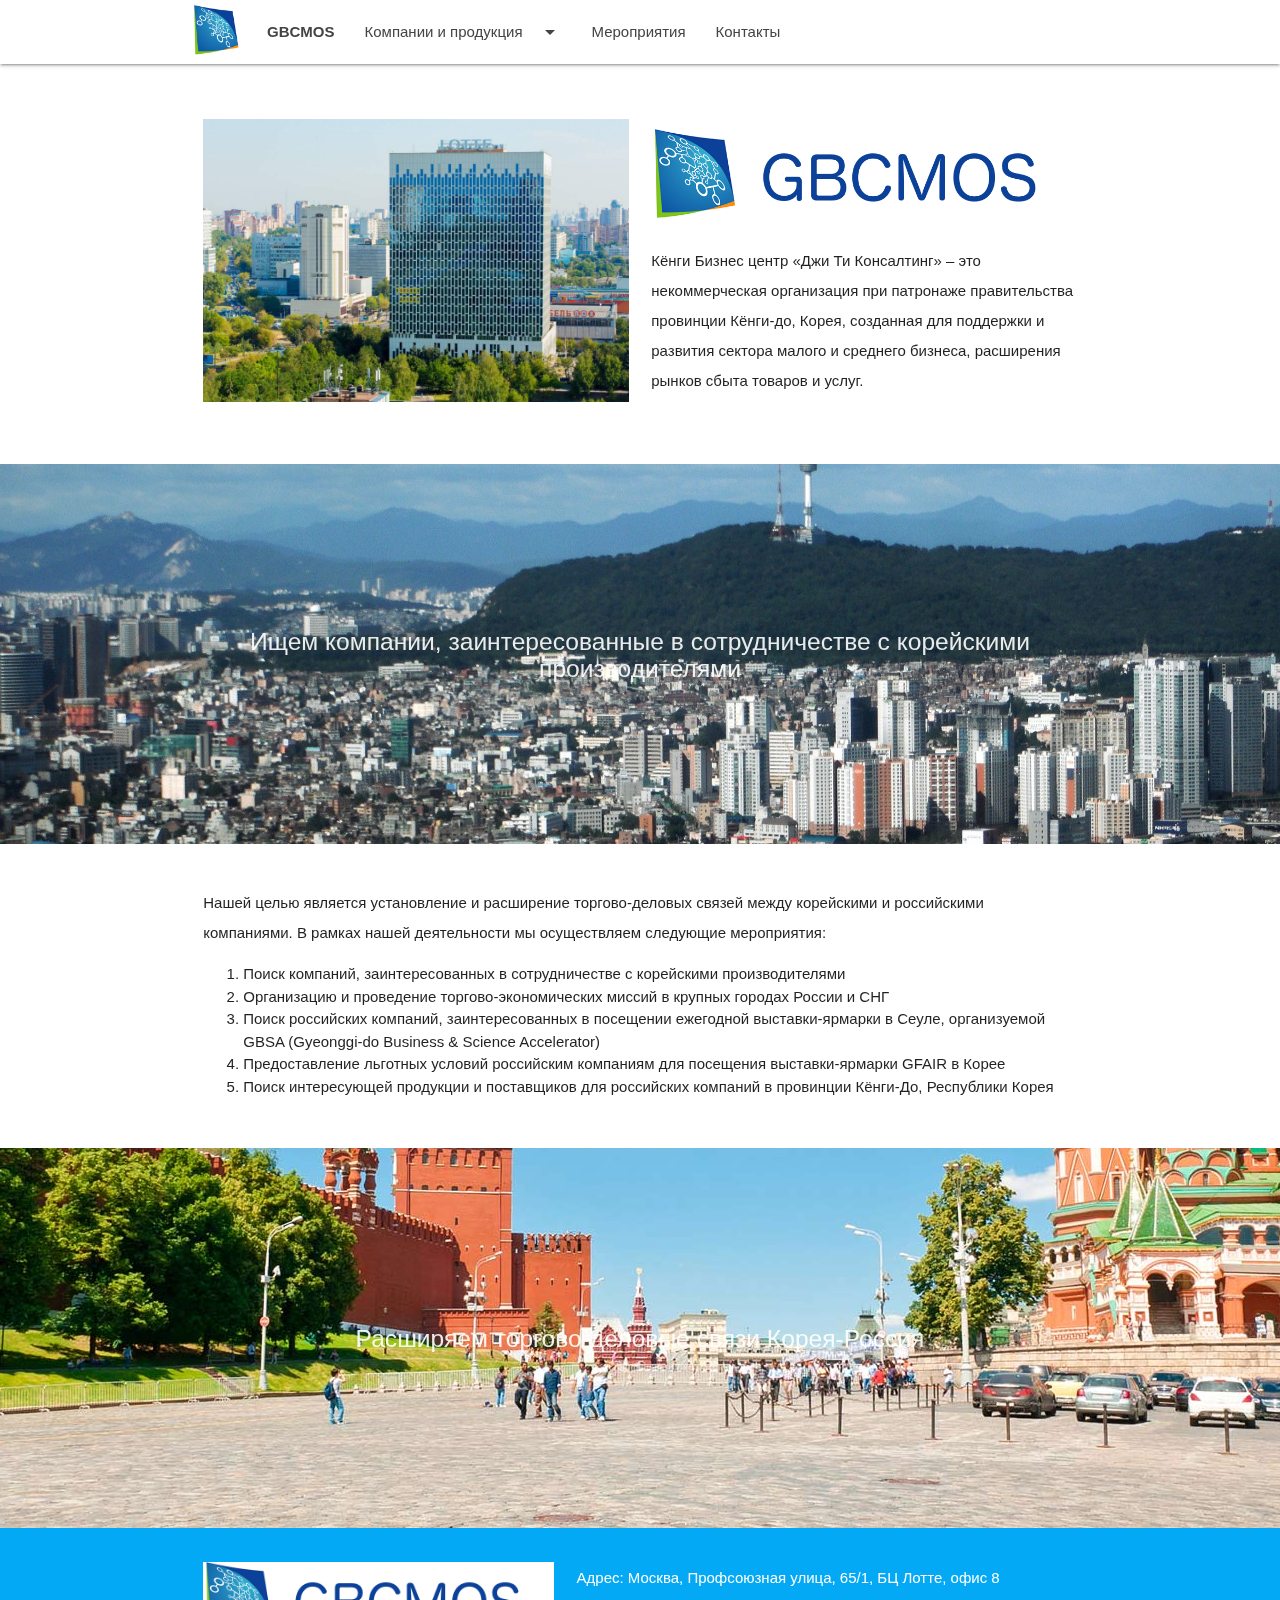
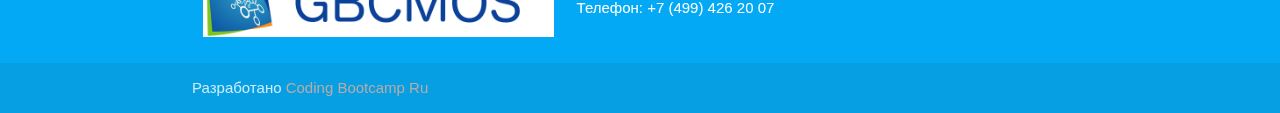
<file: index.html>
<!DOCTYPE html>
<html lang="en">
<head>
  <meta http-equiv="Content-Type" content="text/html; charset=UTF-8"/>
  <meta name="viewport" content="width=device-width, initial-scale=1"/>
  <title>GBCMOS - GyeongGi-Do (Москва)</title>
  <link href="https://fonts.googleapis.com/icon?family=Material+Icons" rel="stylesheet">
  <link href="css/materialize.css" type="text/css" rel="stylesheet" media="screen,projection"/>
  <link href="css/style.css?v=1.1" type="text/css" rel="stylesheet" media="screen,projection"/>
</head>
<body>

  <!-- NAVIGATION -->
  <ul id='dropdown1' class='dropdown-content'>
    <li><a class="my-submenu-item" href="/beauty.html">Красота и здоровье</a></li>
    <li><a class="my-submenu-item" href="/equipment.html">Оборудование</a></li>
  </ul>
  <nav class="white" role="navigation" >
    <div class="nav-wrapper container">
      <a href="/" class="brand-logo"><img src="img/logo_3.png" class="responsive-img my-logo" /></a>
      <ul class="left hide-on-med-and-down my-menu" >
          <li><a href="/"><b>GBCMOS</b></a></li>
          <li><a class="dropdown-trigger" href="#" data-target="dropdown1">Компании и продукция<i class="material-icons right">arrow_drop_down</i></a></li>
          <li><a href="/events.html">Мероприятия</a></li>
          <li><a href="/contacts.html">Контакты</a></li>
      </ul>
      <ul id="nav-mobile" class="sidenav">
        <li><a href="/">GBCMOS</a></li>
        <hr/>
        <li><a href="#">Компании и продукция</a></li>
        <li><a href="/beauty.html">&nbsp;&nbsp;&nbsp;&nbsp;Красота и здоровье</a></li>
        <li><a href="/equipment.html">&nbsp;&nbsp;&nbsp;&nbsp;Оборудование</a></li>
        <li><a href="/events.html">Мероприятия</a></li>
        <li><a href="/contacts.html">Контакты</a></li>
      </ul>
      <a href="#" data-target="nav-mobile" class="sidenav-trigger"><i class="material-icons">menu</i></a>
    </div>
  </nav>

  <div class="container">
    <div class="section">
      <div class="row my-lotte">
        <div class="col l6 center my-lotte-1">
          <img src="img/lotte.jpg" class="responsive-img" />
        </div>
        <div class="col l6 center my-lotte-2">
          <img src="img/logo_2.png" class="responsive-img" />
          <!-- <h3><i class="mdi-content-send brown-text"></i></h3> -->
          <p class="left-align light my-lotte-text">Кёнги Бизнес центр «Джи Ти Консалтинг»  – это некоммерческая организация при патронаже правительства провинции Кёнги-до, Корея, созданная для поддержки и развития сектора малого и среднего бизнеса, расширения рынков сбыта товаров и услуг.</p>
        </div>
      </div>
    </div>
  </div>


  <div class="parallax-container valign-wrapper">
    <div class="section no-pad-bot">
      <div class="container">
        <div class="row center">
          <h5 class="header col s12 light">Ищем компании, заинтересованные в сотрудничестве с корейскими производителями</h5>
        </div>
      </div>
    </div>
    <div class="parallax"><img src="img/bg1.jpg" alt="Unsplashed background img 2"></div>
  </div>

  <div class="container">
    <div class="section">
      <div class="row">
        <div class="col s12 center">
          <h3><i class="mdi-content-send brown-text"></i></h3>
          <p class="left-align light">Нашей целью является установление и расширение торгово-деловых связей между корейскими и российскими компаниями. В рамках нашей деятельности мы осуществляем следующие мероприятия:</p>
          <ol class="light my-list">
            <li>Поиск компаний, заинтересованных в сотрудничестве с корейскими производителями</li>
            <li>Организацию и проведение торгово-экономических миссий в крупных городах России и СНГ</li>
            <li>Поиск российских компаний, заинтересованных в посещении ежегодной выставки-ярмарки в Сеуле, организуемой GBSA (Gyeonggi-do Business & Science Accelerator)</li>
            <li>Предоставление льготных условий российским компаниям для посещения выставки-ярмарки GFAIR в Корее</li>
            <li>Поиск интересующей продукции и поставщиков для российских компаний в провинции Кёнги-До, Республики Корея</li>
          </ol>
        </div>
      </div>
    </div>
  </div>


  <div class="parallax-container valign-wrapper">
    <div class="section no-pad-bot">
      <div class="container">
        <div class="row center">
          <h5 class="header col s12 light">Расширяем торгово-деловые связи Корея-Россия</h5>
        </div>
      </div>
    </div>
    <div class="parallax"><img src="img/bg2.jpg" alt="Unsplashed background img 3"></div>
  </div>

  <!-- FOOTER -->
  <footer class="page-footer light-blue">
    <div class="container">
      <div class="row">
        <div class="col l5 s12">
          <img src="img/logo_2.png" class="responsive-img my-logo-footer" />
        </div>
        <div class="col l7 s12">
          <p>
            Адрес: Москва, Профсоюзная улица, 65/1, БЦ Лотте, офис 8<br/>
            Телефон: +7 (499) 426 20 07
          </p>
        </div>
      </div>
    </div>
    <div class="footer-copyright">
      <div class="container">
      Разработано <a class="brown-text text-lighten-3" href="https://www.codingbootcamp.ru/">Coding Bootcamp Ru</a>
      </div>
    </div>
  </footer>


  <!--  Scripts-->
  <script src="https://code.jquery.com/jquery-2.1.1.min.js"></script>
  <script src="js/materialize.js"></script>
  <script src="js/init.js"></script>

  </body>
</html>
</file>
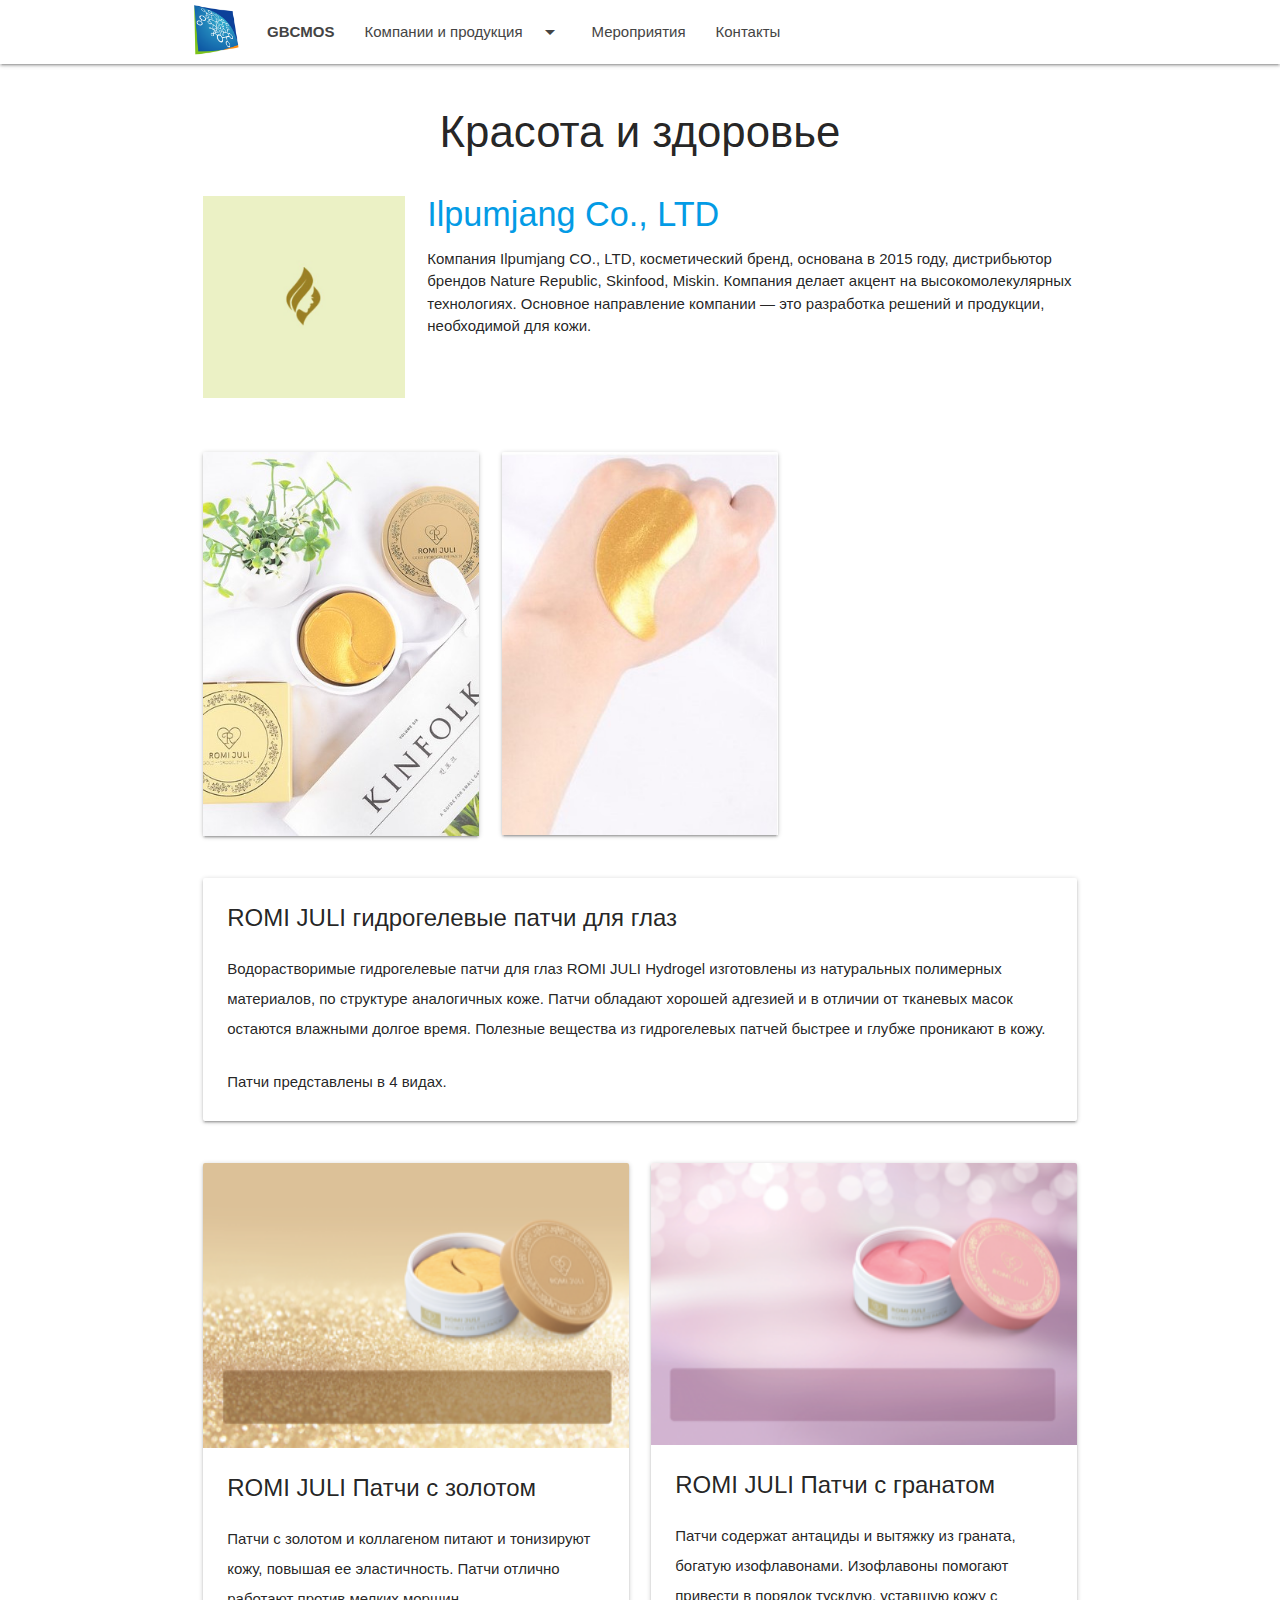
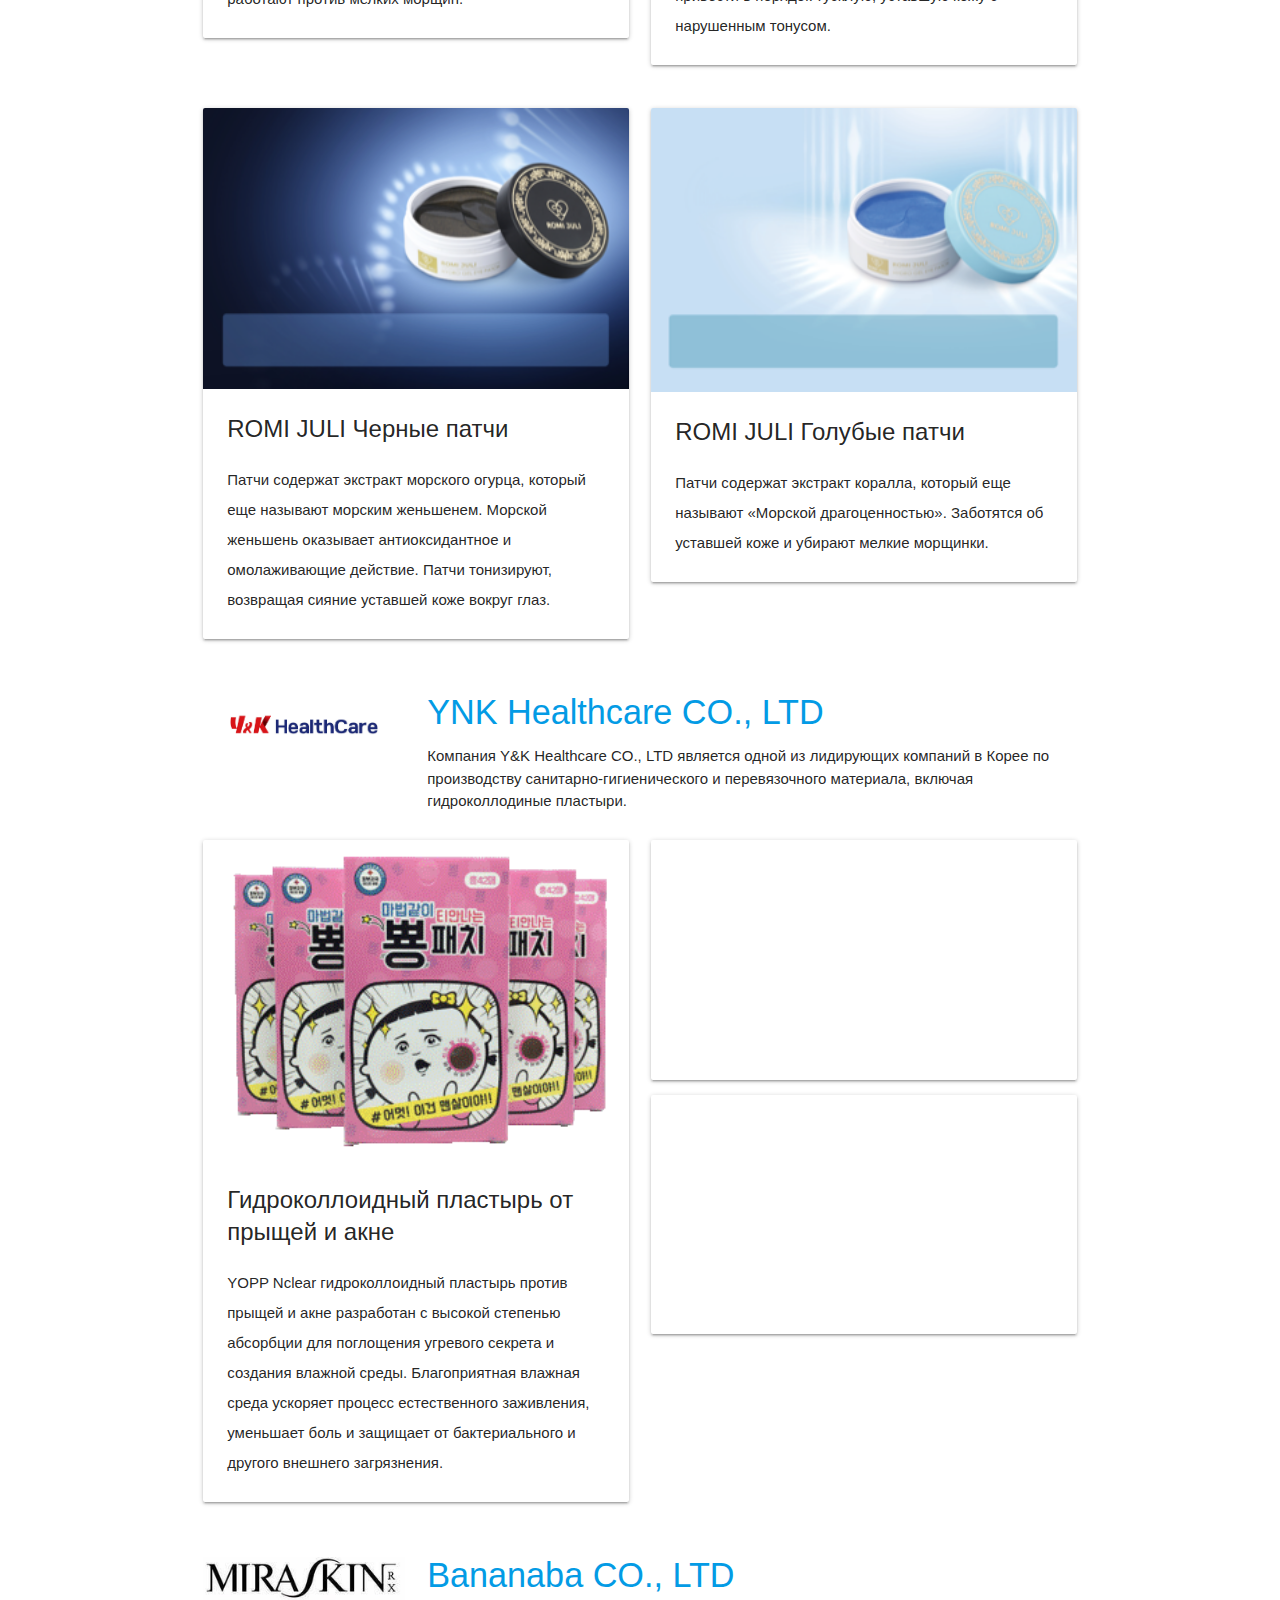
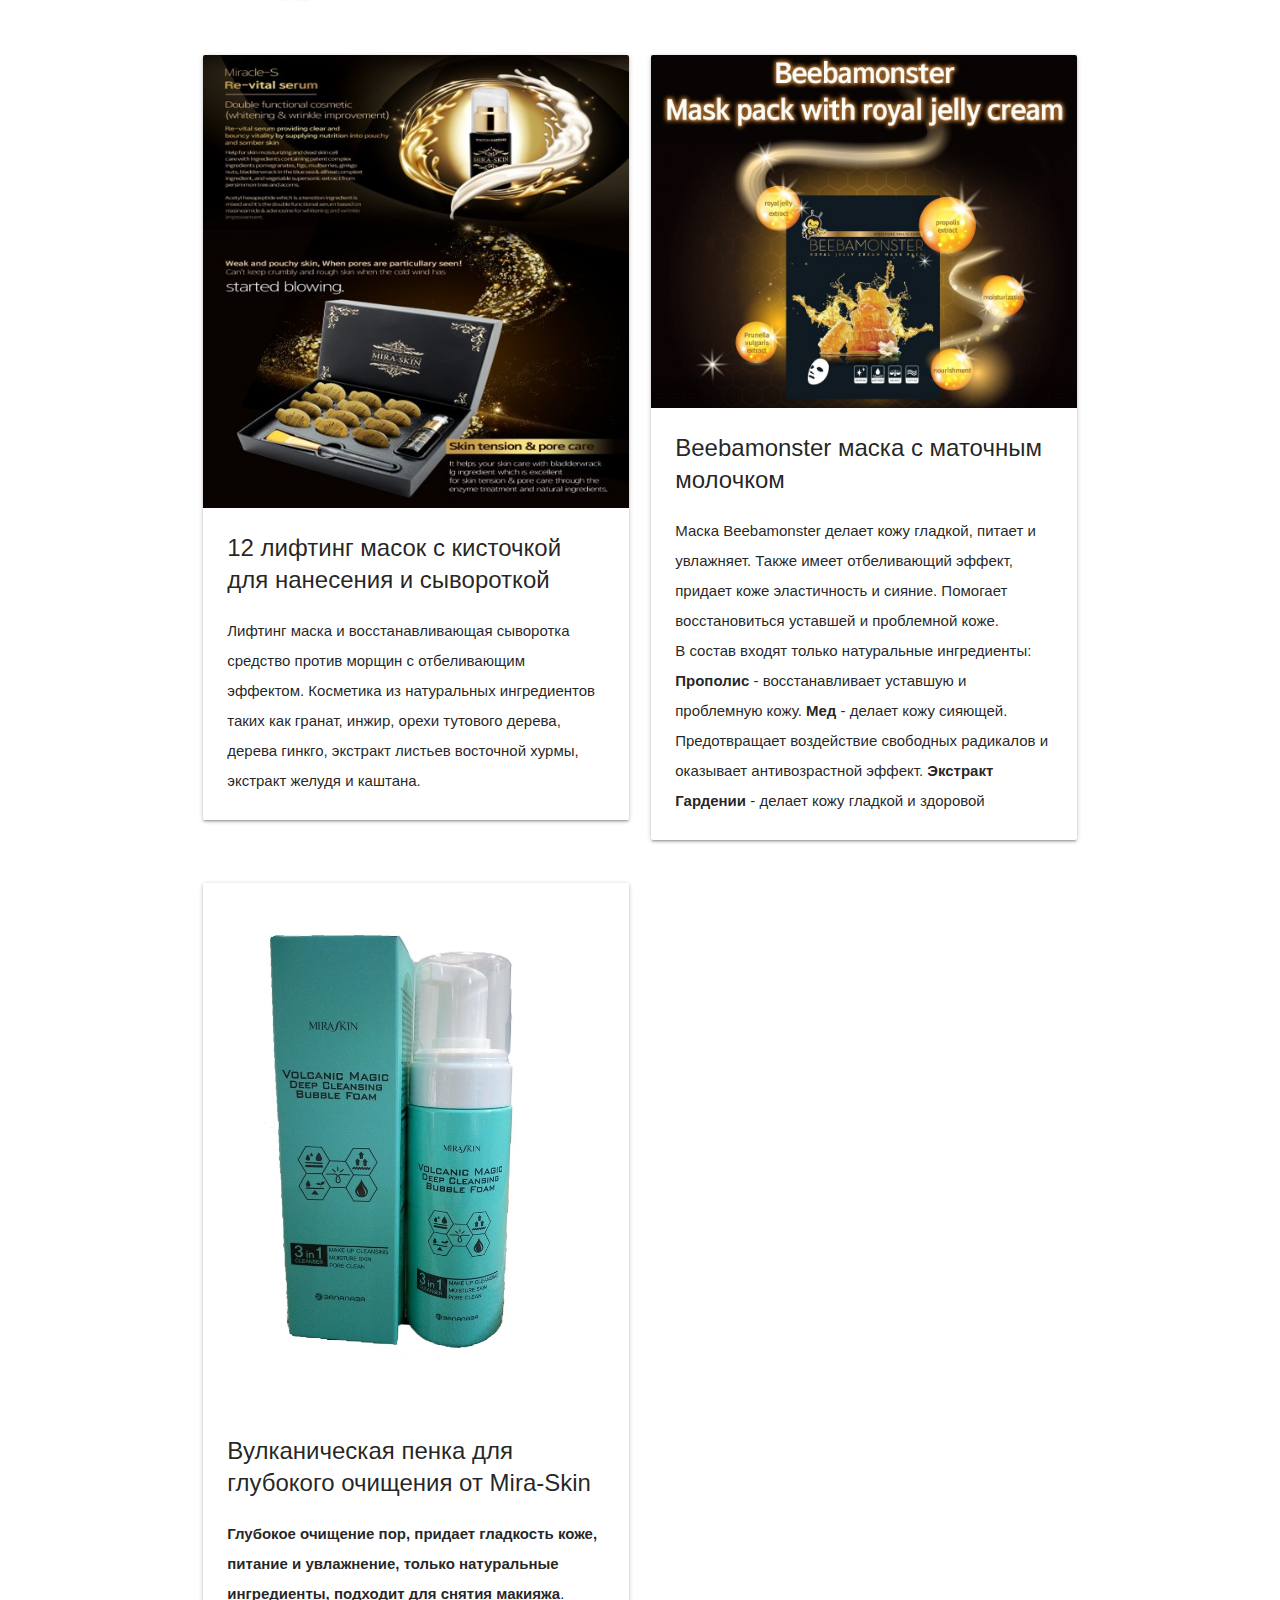
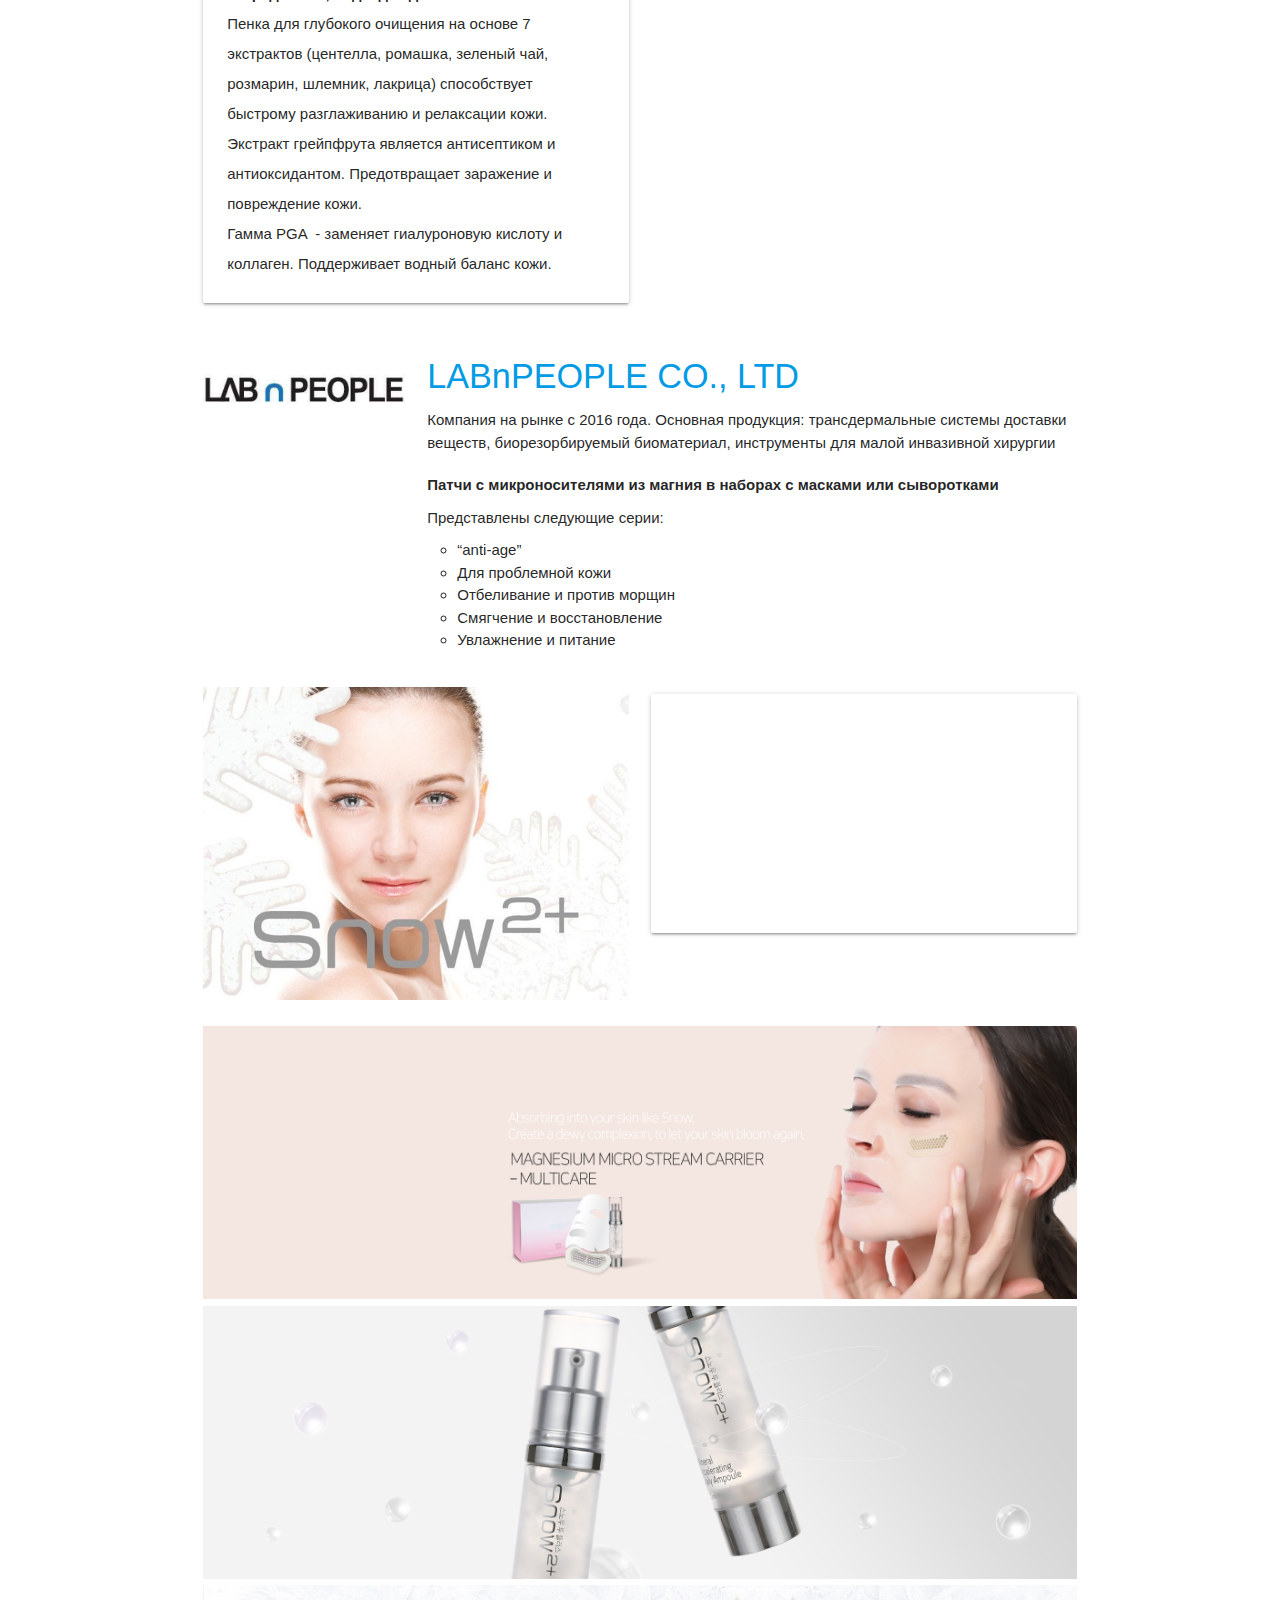
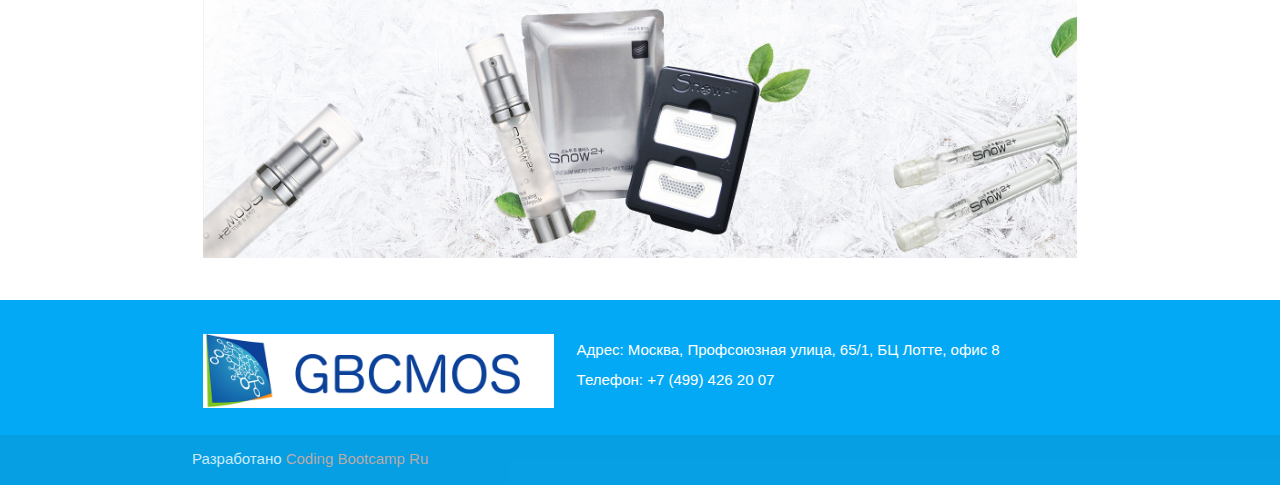
<file: beauty.html>
<!DOCTYPE html>
<html lang="en">
<head>
  <meta http-equiv="Content-Type" content="text/html; charset=UTF-8"/>
  <meta name="viewport" content="width=device-width, initial-scale=1"/>
  <title>Красота и здоровье - GBCMOS</title>

  <!-- CSS  -->
  <link href="https://fonts.googleapis.com/icon?family=Material+Icons" rel="stylesheet">
  <link href="css/materialize.css" type="text/css" rel="stylesheet" media="screen,projection"/>
  <link href="css/style.css?v=1.1" type="text/css" rel="stylesheet" media="screen,projection"/>
</head>
<body>

  <!-- NAVIGATION -->
  <ul id='dropdown1' class='dropdown-content'>
    <li><a class="my-submenu-item" href="/beauty.html">Красота и здоровье</a></li>
    <li><a class="my-submenu-item" href="/equipment.html">Оборудование</a></li>
  </ul>
  <nav class="white" role="navigation" >
    <div class="nav-wrapper container">
      <a href="/" class="brand-logo"><img src="img/logo_3.png" class="responsive-img my-logo" /></a>
      <ul class="left hide-on-med-and-down my-menu" >
          <li><a href="/"><b>GBCMOS</b></a></li>
          <li><a class="dropdown-trigger" href="#" data-target="dropdown1">Компании и продукция<i class="material-icons right">arrow_drop_down</i></a></li>
          <li><a href="/events.html">Мероприятия</a></li>
          <li><a href="/contacts.html">Контакты</a></li>
      </ul>
      <ul id="nav-mobile" class="sidenav">
        <li><a href="/">GBCMOS</a></li>
        <hr/>
        <li><a href="#">Компании и продукция</a></li>
        <li><a href="/beauty.html">&nbsp;&nbsp;&nbsp;&nbsp;Красота и здоровье</a></li>
        <li><a href="/equipment.html">&nbsp;&nbsp;&nbsp;&nbsp;Оборудование</a></li>
        <li><a href="/events.html">Мероприятия</a></li>
        <li><a href="/contacts.html">Контакты</a></li>
      </ul>
      <a href="#" data-target="nav-mobile" class="sidenav-trigger"><i class="material-icons">menu</i></a>
    </div>
  </nav>

  <div class="container">
    <div class="section">
      <h3 class="center">Красота и здоровье</h3>
      <div class="row my-company-row">
        <div class="col s12 l3 my-company-img">
          <a href="https://ilpumjang.tradekorea.com/company.do" target="_blank">
            <img class="responsive-img" src='img/beauty/01.jpg'/>
          </a>
        </div>
        <div class="col s12 l9 my-company">
          <h4 class="header">
            <a href="https://ilpumjang.tradekorea.com/company.do" target="_blank">
              Ilpumjang Co., LTD
            </a>
          </h4>
          <div>Компания Ilpumjang CO., LTD, косметический бренд, основана в 2015 году, дистрибьютор брендов Nature Republic, Skinfood, Miskin. Компания делает акцент на высокомолекулярных технологиях. Основное направление компании — это разработка решений и продукции, необходимой для кожи.</div>
        </div>
      </div>

      <div class="row">
        <div class="col s12 l4">
          <div class="card">
            <div class="card-image">
              <img src="img/beauty/11.jpeg">
            </div>
          </div>
        </div>
        <div class="col s12 l4">
          <div class="card">
            <div class="card-image">
               <img src="img/beauty/21.jpeg">
            </div>
          </div>
        </div>
      </div>

      <div class="row">
        <div class="col s12 16">
          <div class="card">
            <div class="card-content">
              <div class="card-title my-product">ROMI JULI гидрогелевые патчи для глаз</div>
              <p>Водорастворимые гидрогелевые патчи для глаз ROMI JULI Hydrogel изготовлены из натуральных полимерных материалов, по структуре аналогичных коже. Патчи обладают хорошей адгезией и в отличии от тканевых масок остаются влажными долгое время. Полезные вещества из гидрогелевых патчей быстрее и глубже проникают в кожу.</p>
              <br>
			  <p>Патчи представлены в 4 видах.</p>
            </div>
          </div>
        </div>
      </div>      

      <div class="row">
        <div class="col s12 l6">
          <div class="card">
            <div class="card-image">
              <img src="img/beauty/gold.png">
            </div>
            <div class="card-content">
              <div class="card-title my-product">ROMI JULI Патчи с золотом</div>
              <p>Патчи с золотом и коллагеном питают и тонизируют кожу, повышая ее эластичность. Патчи отлично работают против мелких морщин.</p>
            </div>
          </div>
        </div>
        <div class="col s12 l6">
          <div class="card">
            <div class="card-image">
               <img src="img/beauty/pink.png">
            </div>
            <div class="card-content">
              <div class="card-title my-product">ROMI JULI Патчи с гранатом</div>
              <p>Патчи содержат антациды и вытяжку из граната, богатую изофлавонами. 
				Изофлавоны помогают привести в порядок тусклую, уставшую кожу с нарушенным тонусом.</p>
            </div>
          </div>
        </div>
      </div>

      <div class="row">
        <div class="col s12 l6">
          <div class="card">
            <div class="card-image">
              <img src="img/beauty/black.png">
            </div>
            <div class="card-content">
              <div class="card-title my-product">ROMI JULI Черные патчи</div>
              <p>Патчи содержат экстракт морского огурца, который еще называют морским женьшенем. Морской женьшень оказывает антиоксидантное и омолаживающие действие. Патчи тонизируют, возвращая сияние уставшей коже вокруг глаз.</p>
            </div>
          </div>
        </div>
        <div class="col s12 l6">
          <div class="card">
            <div class="card-image">
               <img src="img/beauty/blue.png">
            </div>
            <div class="card-content">
              <div class="card-title my-product">ROMI JULI Голубые патчи</div>
              <p>Патчи содержат экстракт коралла, который еще называют «Морской драгоценностью». Заботятся об уставшей коже и убирают мелкие морщинки.</p>
            </div>
          </div>
        </div>
      </div>

      <!-- YNK Healthcare CO., LTD -->
      <div class="row my-company-row">
        <div class="col s12 l3 my-company-img">
          <a href="http://www.ynkhc.com" target="_blank">
            <img class="responsive-img" src='img/beauty/02.jpg'/>
          </a>
        </div>
        <div class="col s12 l9 my-company">
          <h4 class="header">
            <a href="http://www.ynkhc.com" target="_blank">
              YNK Healthcare CO., LTD
            </a>
          </h4>
          <div>Компания Y&K Healthcare CO., LTD является одной из лидирующих компаний в Корее по производству санитарно-гигиенического и перевязочного материала, включая гидроколлодиные пластыри.</div>
        </div>
      </div>

      <div class="row">
        <div class="col s12 l6">
          <div class="card">
            <div class="card-image">
              <img src="img/beauty/03.gif">
            </div>
            <div class="card-content">
              <div class="card-title my-product">Гидроколлоидный пластырь от прыщей и акне</div>
              <p>YOPP Nclear гидроколлоидный пластырь против прыщей и акне разработан с высокой степенью абсорбции для поглощения угревого секрета и создания влажной среды. Благоприятная влажная среда ускоряет процесс естественного заживления, уменьшает боль и защищает от бактериального и другого внешнего загрязнения.</p>
            </div>
          </div>
        </div>
        <div class="col s12 l6">
          <div class="card">
            <div class="video-responsive">
              <iframe width="560" height="315" src="https://www.youtube.com/embed/iOmjKhkbHbk" frameborder="0" allow="autoplay; encrypted-media" allowfullscreen></iframe>
            </div>
          </div>
          <div class="card">
            <div class="video-responsive">
              <iframe width="560" height="315" src="https://www.youtube.com/embed/FLkRZEBwJts" frameborder="0" allow="autoplay; encrypted-media" allowfullscreen></iframe>
            </div>
          </div>
        </div>
      </div>

      <!-- Bananaba CO., LTD MIRASKIN -->
      <div class="row my-company-row">
        <div class="col s12 l3 my-company-img">
          <a href="http://themiraskin.com" target="_blank">
            <img class="responsive-img" src='img/beauty/04.png'/>
          </a>
        </div>
        <div class="col s12 l9 my-company">
          <h4 class="header">
            <a href="http://themiraskin.com" target="_blank">
              Bananaba CO., LTD
            </a>
          </h4>
        </div>
      </div>

      <div class="row">
        <div class="col s12 l6">
          <div class="card">
            <div class="card-image">
              <img src="img/beauty/05.jpg">
            </div>
            <div class="card-content">
              <div class="card-title my-product">12 лифтинг масок с кисточкой для нанесения и сывороткой</div>
              <p>Лифтинг маска и восстанавливающая сыворотка средство против морщин с отбеливающим эффектом. Косметика из натуральных ингредиентов таких как гранат, инжир, орехи тутового дерева, дерева гинкго, экстракт листьев восточной хурмы, экстракт желудя и каштана.</p>
            </div>
          </div>
        </div>
        <div class="col s12 l6">
          <div class="card">
            <div class="card-image">
              <img src="img/beauty/06.jpg">
            </div>
            <div class="card-content">
              <div class="card-title my-product">Beebamonster маска с маточным молочком</div>
              <p>Маска Beebamonster делает кожу гладкой, питает и увлажняет. Также имеет отбеливающий эффект, придает коже эластичность и сияние. Помогает восстановиться уставшей и проблемной коже.</p>
              <p>В состав входят только натуральные ингредиенты: <b>Прополис</b> - восстанавливает уставшую и проблемную кожу. <b>Мед</b> - делает кожу сияющей. Предотвращает воздействие свободных радикалов и оказывает антивозрастной эффект. <b>Экстракт Гардении</b> - делает кожу гладкой и здоровой
              </p>
            </div>
          </div>
        </div>
      </div>
      <div class="row">
        <div class="col s12 l6">
          <div class="card">
            <div class="card-image">
              <img src="img/beauty/07.jpg">
            </div>
            <div class="card-content">
              <div class="card-title my-product">Вулканическая пенка для глубокого очищения от Mira-Skin</div>
              <p><b>Глубокое очищение пор, придает гладкость коже, питание и увлажнение, только натуральные ингредиенты, подходит для снятия макияжа</b>.</p>
              <p>Пенка для глубокого очищения на основе 7 экстрактов (центелла, ромашка, зеленый чай, розмарин, шлемник, лакрица) способствует быстрому разглаживанию и релаксации кожи. Экстракт грейпфрута является антисептиком и антиоксидантом. Предотвращает заражение и повреждение кожи.</p>
              <p>Гамма PGA  - заменяет гиалуроновую кислоту и коллаген. Поддерживает водный баланс кожи.</p>
            </div>
          </div>
        </div>
      </div>

      <!--  LABnPEOPLE CO., LTD -->
      <div class="row my-company-row">
        <div class="col s12 l3 my-company-img">
          <a href="https://www.labnpeople.com" target="_blank">
            <img class="responsive-img" src='img/beauty/08.png'/>
          </a>
        </div>
        <div class="col s12 l9 my-company">
          <h4 class="header">
            <a href="https://www.labnpeople.com" target="_blank">
              LABnPEOPLE CO., LTD
            </a>
          </h4>
          <div>Компания на рынке с 2016 года. Основная продукция: трансдермальные системы доставки веществ, биорезорбируемый биоматериал, инструменты для малой инвазивной хирургии</div>
          <div class="my-product-desc">Патчи с микроносителями из магния в наборах с масками или сыворотками</div>
          <div>Представлены следующие серии:</div>
          <ul class="my-list">
            <li>“anti-age”</li>
            <li>Для проблемной кожи</li>
            <li>Отбеливание и против морщин</li>
            <li>Смягчение и восстановление</li>
            <li>Увлажнение и питание</li>
          </ul>
        </div>
      </div>
      
      <div class="row">
        <div class="col s12 l6">
          <img class="responsive-img" src='img/beauty/09.jpg'/>
        </div>
        <div class="col s12 l6">
          <div class="card">
            <div class="video-responsive">
              <iframe width="560" height="315" src="https://www.youtube.com/embed/ntL0a3zUXIM" frameborder="0" allow="autoplay; encrypted-media" allowfullscreen></iframe>
            </div>
          </div>
        </div>
      </div>
      <div class="row">
        <div class="col s12">
          <img class="responsive-img" src='img/beauty/09_1.jpg'/>
        </div>
        <div class="col s12">
          <img class="responsive-img" src='img/beauty/09_2.jpg'/>
        </div>
        <div class="col s12">
          <img class="responsive-img" src='img/beauty/09_31.jpg'/>
        </div>
      </div>
    </div>
  </div>


  <!-- FOOTER -->
  <footer class="page-footer light-blue">
    <div class="container">
      <div class="row">
        <div class="col l5 s12">
          <img src="img/logo_2.png" class="responsive-img my-logo-footer" />
        </div>
        <div class="col l7 s12">
          <p>
            Адрес: Москва, Профсоюзная улица, 65/1, БЦ Лотте, офис 8<br/>
            Телефон: +7 (499) 426 20 07
          </p>
        </div>
      </div>
    </div>
    <div class="footer-copyright">
      <div class="container">
      Разработано <a class="brown-text text-lighten-3" href="https://www.codingbootcamp.ru/">Coding Bootcamp Ru</a>
      </div>
    </div>
  </footer>


  <!--  Scripts-->
  <script src="https://code.jquery.com/jquery-2.1.1.min.js"></script>
  <script src="js/materialize.js"></script>
  <script src="js/init.js"></script>

  </body>
</html>
</file>
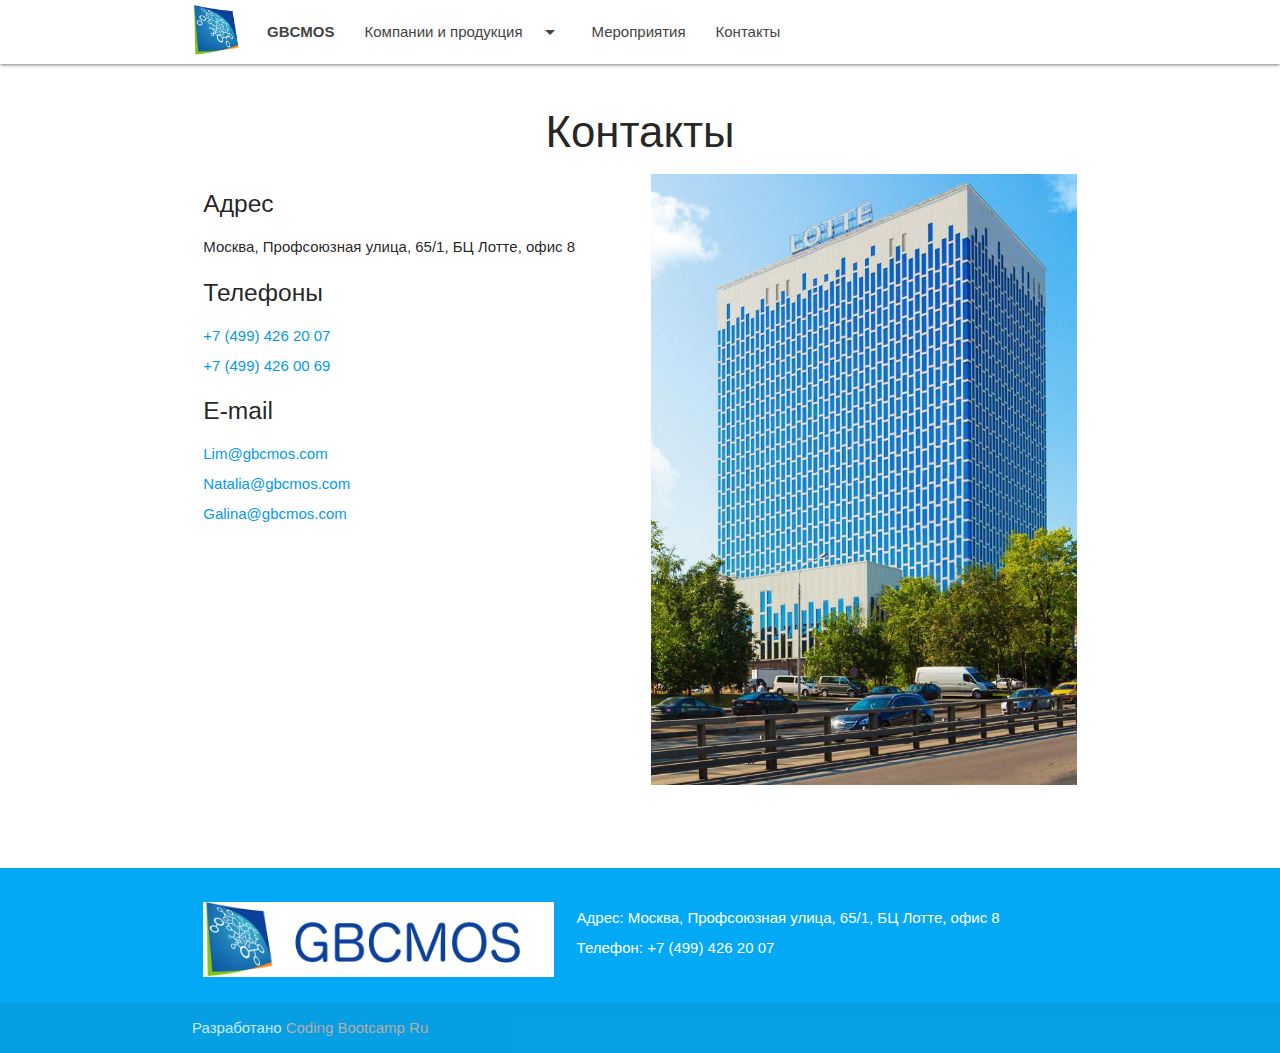
<file: contacts.html>
<!DOCTYPE html>
<html lang="en">
<head>
  <meta http-equiv="Content-Type" content="text/html; charset=UTF-8"/>
  <meta name="viewport" content="width=device-width, initial-scale=1"/>
  <title>Контакты - GBCMOS</title>

  <!-- CSS  -->
  <link href="https://fonts.googleapis.com/icon?family=Material+Icons" rel="stylesheet">
  <link href="css/materialize.css" type="text/css" rel="stylesheet" media="screen,projection"/>
  <link href="css/style.css?v=1.1" type="text/css" rel="stylesheet" media="screen,projection"/>
</head>
<body>

  <!-- NAVIGATION -->
  <ul id='dropdown1' class='dropdown-content'>
    <li><a class="my-submenu-item" href="/beauty.html">Красота и здоровье</a></li>
    <li><a class="my-submenu-item" href="/equipment.html">Оборудование</a></li>
  </ul>
  <nav class="white" role="navigation" >
    <div class="nav-wrapper container">
      <a href="/" class="brand-logo"><img src="img/logo_3.png" class="responsive-img my-logo" /></a>
      <ul class="left hide-on-med-and-down my-menu" >
          <li><a href="/"><b>GBCMOS</b></a></li>
          <li><a class="dropdown-trigger" href="#" data-target="dropdown1">Компании и продукция<i class="material-icons right">arrow_drop_down</i></a></li>
          <li><a href="/events.html">Мероприятия</a></li>
          <li><a href="/contacts.html">Контакты</a></li>
      </ul>
      <ul id="nav-mobile" class="sidenav">
        <li><a href="/">GBCMOS</a></li>
        <hr/>
        <li><a href="#">Компании и продукция</a></li>
        <li><a href="/beauty.html">&nbsp;&nbsp;&nbsp;&nbsp;Красота и здоровье</a></li>
        <li><a href="/equipment.html">&nbsp;&nbsp;&nbsp;&nbsp;Оборудование</a></li>
        <li><a href="/events.html">Мероприятия</a></li>
        <li><a href="/contacts.html">Контакты</a></li>
      </ul>
      <a href="#" data-target="nav-mobile" class="sidenav-trigger"><i class="material-icons">menu</i></a>
    </div>
  </nav>

  <div class="container">
    <div class="section">
      <h3 class="center">Контакты</h3>
      <div class="row">
        <div class="col l6">
          <h5>Адрес</h5>
          <p class="light">Москва, Профсоюзная улица, 65/1, БЦ Лотте, офис 8</p>
          <h5>Телефоны</h5>
          <p class="light">
            <a href="tel:+74994262007">+7 (499) 426 20 07</a><br/>
            <a href="tel:+74994260069">+7 (499) 426 00 69</a></p>
          <h5>E-mail</h5>
          <p class="light">
            <a href="mailto: lim@gbcmos.com">Lim@gbcmos.com</a><br/>
            <a href="mailto: natalia@gbcmos.com">Natalia@gbcmos.com</a><br/>
            <a href="mailto: galina@gbcmos.com">Galina@gbcmos.com</a></p>
        </div>
        <div class="col l6 center my-lotte-1">
          <img src="img/lotte2.jpg" class="responsive-img" />
        </div>
        <div class="col l6">
        </div>
      </div>
      <div class="row">
        <div class="col s12">
          <script type="text/javascript" charset="utf-8" async src="https://api-maps.yandex.ru/services/constructor/1.0/js/?um=constructor%3A5699ad202cb56acb9950f1f1c528ccd5ef95028b94251f2642c39cb09d93f022&amp;width=100%25&amp;height=400&amp;lang=ru_RU&amp;scroll=true"></script>
        </div>
      </div>
    </div>
  </div>


  <!-- FOOTER -->
  <footer class="page-footer light-blue">
    <div class="container">
      <div class="row">
        <div class="col l5 s12">
          <img src="img/logo_2.png" class="responsive-img my-logo-footer" />
        </div>
        <div class="col l7 s12">
          <p>
            Адрес: Москва, Профсоюзная улица, 65/1, БЦ Лотте, офис 8<br/>
            Телефон: +7 (499) 426 20 07
          </p>
        </div>
      </div>
    </div>
    <div class="footer-copyright">
      <div class="container">
      Разработано <a class="brown-text text-lighten-3" href="https://www.codingbootcamp.ru/">Coding Bootcamp Ru</a>
      </div>
    </div>
  </footer>


  <!--  Scripts-->
  <script src="https://code.jquery.com/jquery-2.1.1.min.js"></script>
  <script src="js/materialize.js"></script>
  <script src="js/init.js"></script>

  </body>
</html>
</file>
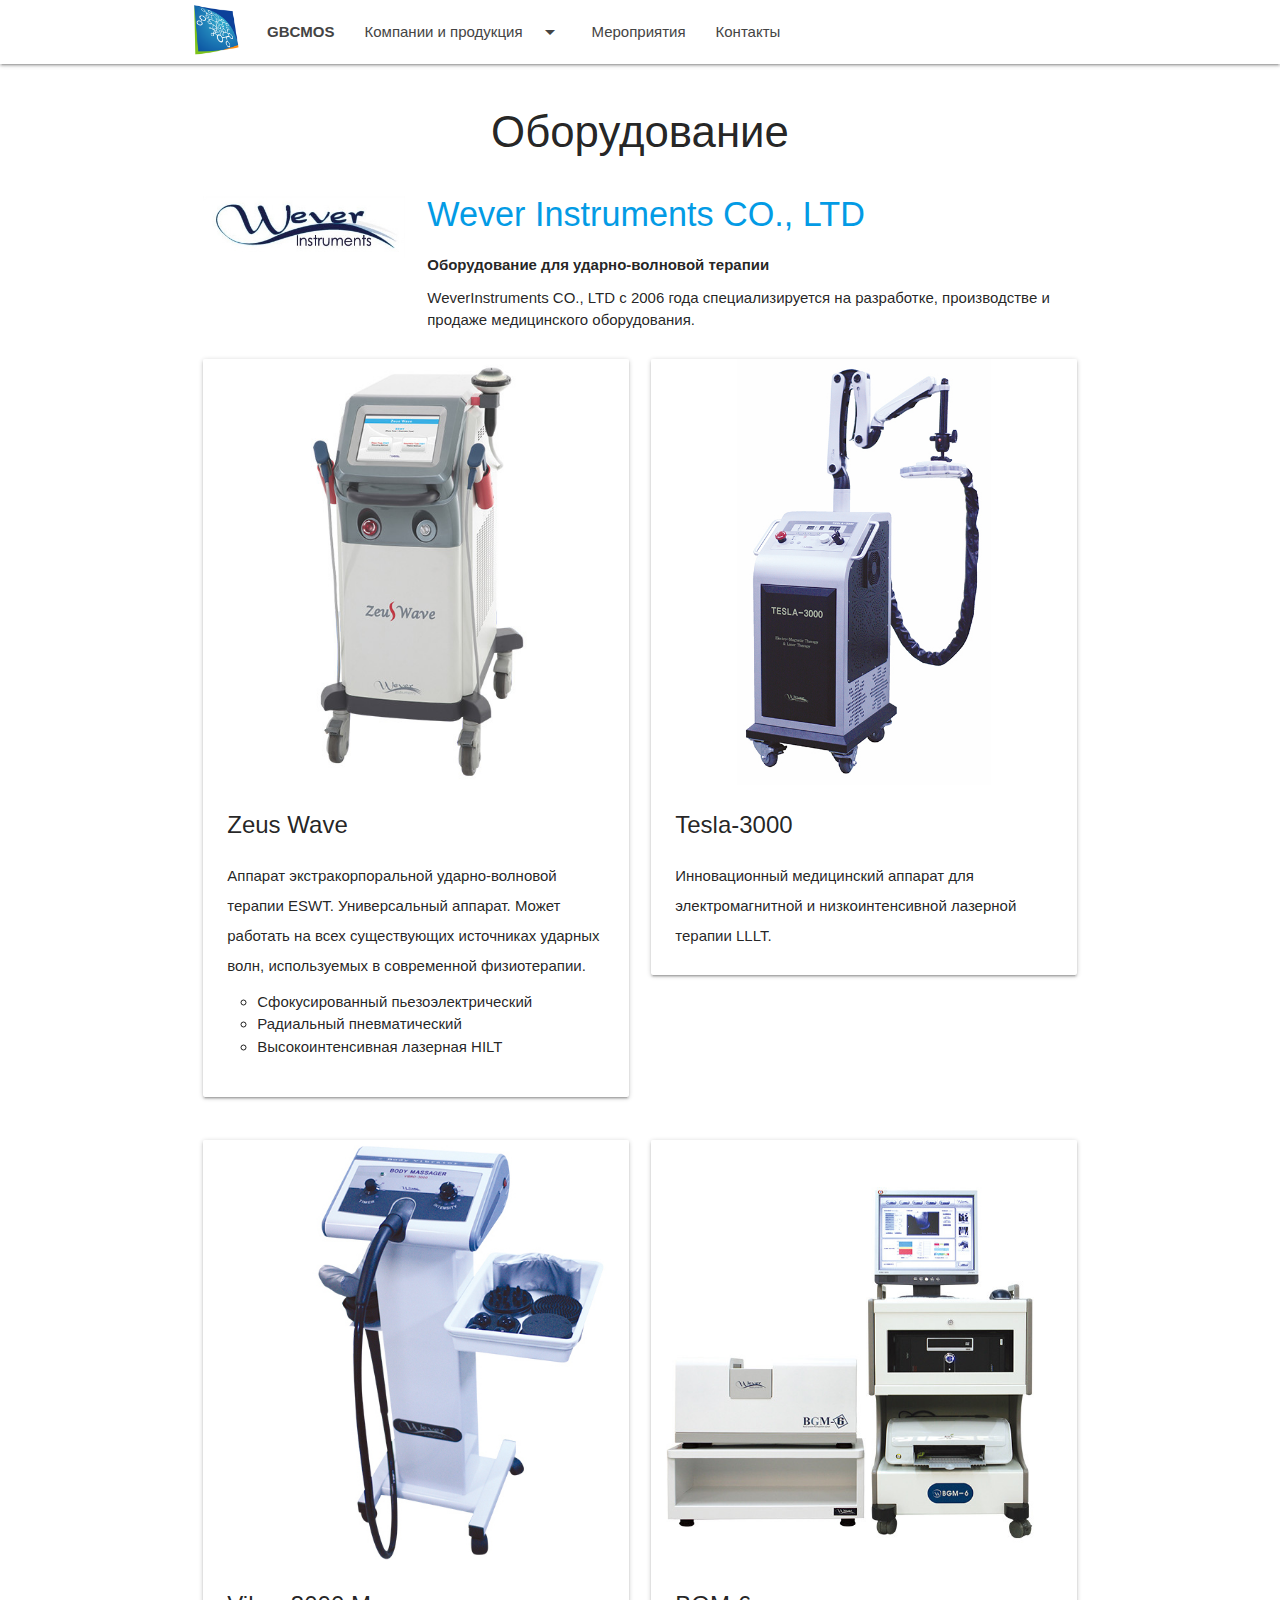
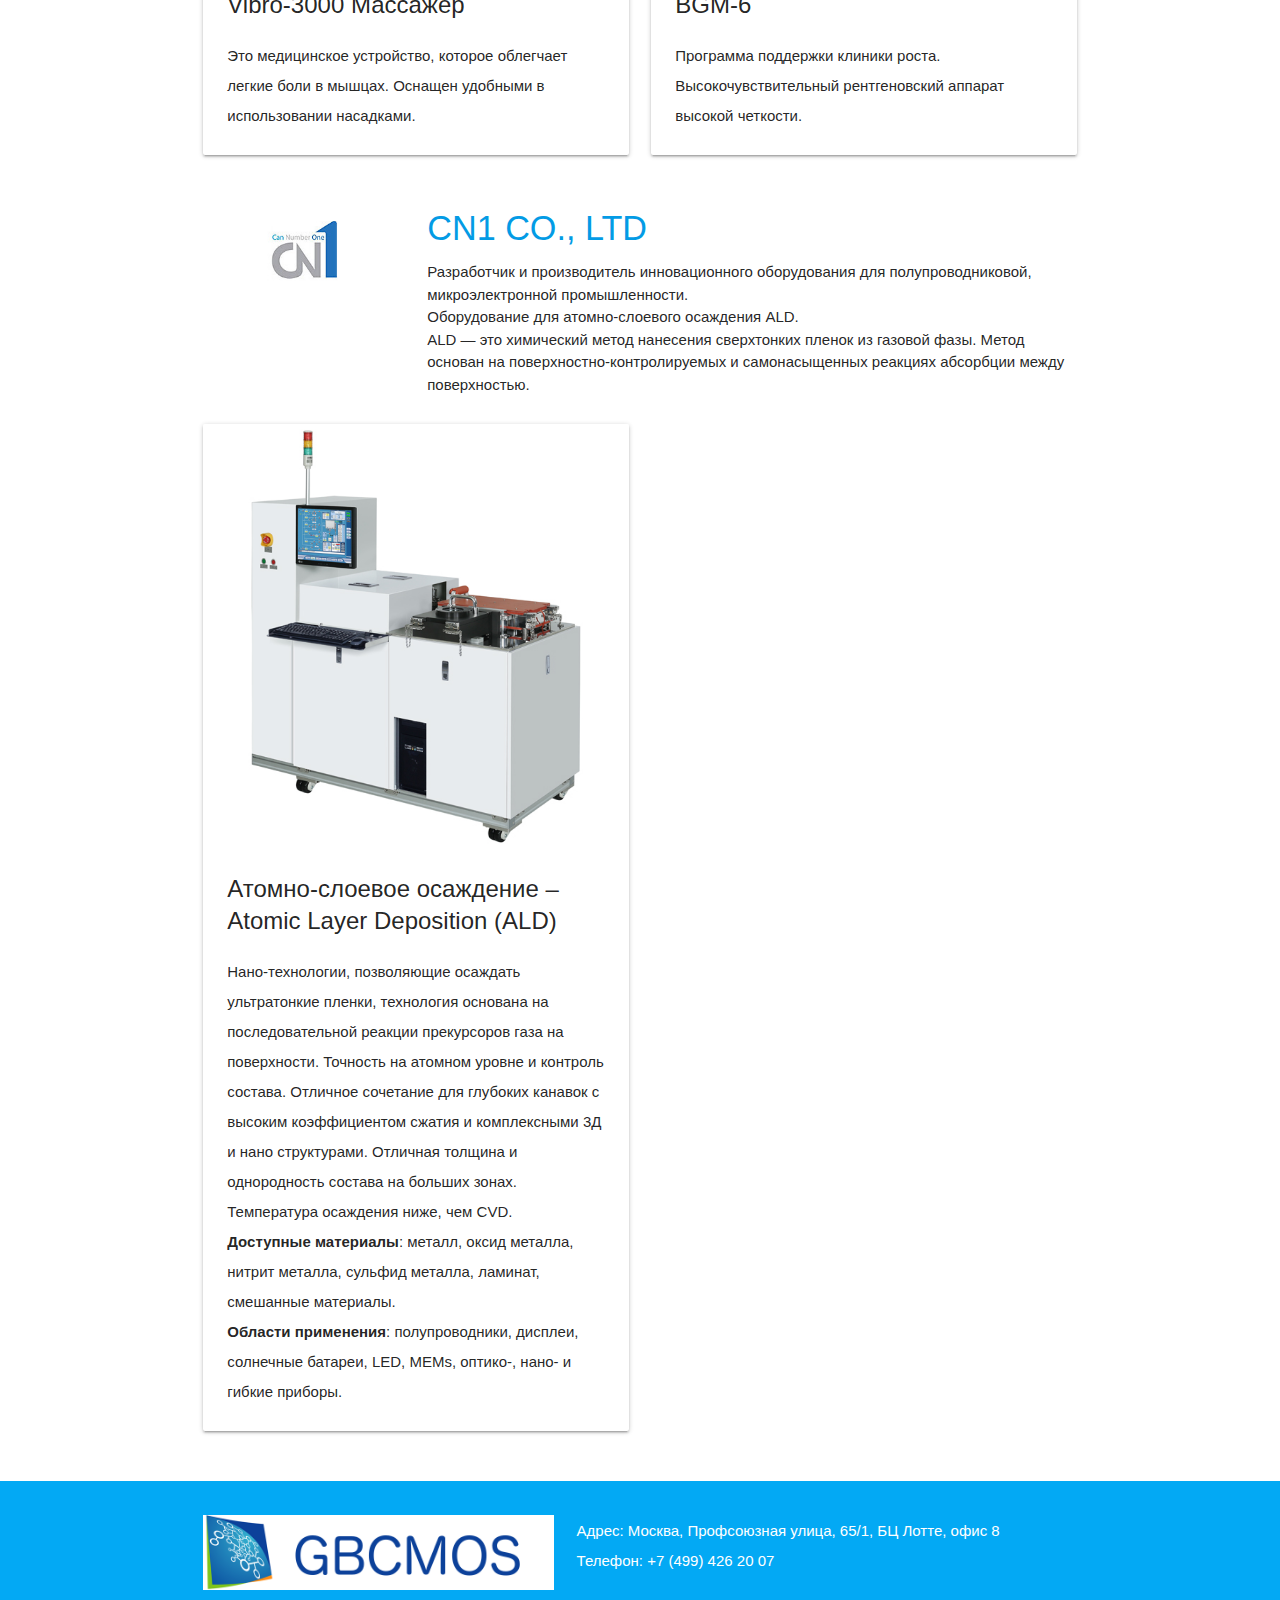
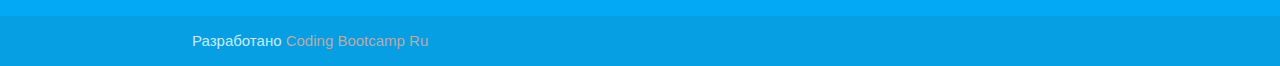
<file: equipment.html>
<!DOCTYPE html>
<html lang="en">
<head>
  <meta http-equiv="Content-Type" content="text/html; charset=UTF-8"/>
  <meta name="viewport" content="width=device-width, initial-scale=1"/>
  <title>Оборудование - GBCMOS</title>

  <!-- CSS  -->
  <link href="https://fonts.googleapis.com/icon?family=Material+Icons" rel="stylesheet">
  <link href="css/materialize.css" type="text/css" rel="stylesheet" media="screen,projection"/>
  <link href="css/style.css?v=1.1" type="text/css" rel="stylesheet" media="screen,projection"/>
</head>
<body>

  <!-- NAVIGATION -->
  <ul id='dropdown1' class='dropdown-content'>
    <li><a class="my-submenu-item" href="/beauty.html">Красота и здоровье</a></li>
    <li><a class="my-submenu-item" href="/equipment.html">Оборудование</a></li>
  </ul>
  <nav class="white" role="navigation" >
    <div class="nav-wrapper container">
      <a href="/" class="brand-logo"><img src="img/logo_3.png" class="responsive-img my-logo" /></a>
      <ul class="left hide-on-med-and-down my-menu" >
          <li><a href="/"><b>GBCMOS</b></a></li>
          <li><a class="dropdown-trigger" href="#" data-target="dropdown1">Компании и продукция<i class="material-icons right">arrow_drop_down</i></a></li>
          <li><a href="/events.html">Мероприятия</a></li>
          <li><a href="/contacts.html">Контакты</a></li>
      </ul>
      <ul id="nav-mobile" class="sidenav">
        <li><a href="/">GBCMOS</a></li>
        <hr/>
        <li><a href="#">Компании и продукция</a></li>
        <li><a href="/beauty.html">&nbsp;&nbsp;&nbsp;&nbsp;Красота и здоровье</a></li>
        <li><a href="/equipment.html">&nbsp;&nbsp;&nbsp;&nbsp;Оборудование</a></li>
        <li><a href="/events.html">Мероприятия</a></li>
        <li><a href="/contacts.html">Контакты</a></li>
      </ul>
      <a href="#" data-target="nav-mobile" class="sidenav-trigger"><i class="material-icons">menu</i></a>
    </div>
  </nav>

  <div class="container">
    <div class="section">
      <h3 class="center">Оборудование</h3>

      <div class="row my-company-row">
        <div class="col s12 l3 my-company-img">
          <a href="http://www.weverinstruments.com" target="_blank">
            <img class="responsive-img" src='img/equipment/10.jpg'/>
          </a>
        </div>
        <div class="col s12 l9 my-company">
          <h4 class="header">
            <a href="http://www.weverinstruments.com" target="_blank">
              Wever Instruments CO., LTD
            </a>
          </h4>
          <div class="my-product-desc">Оборудование для ударно-волновой терапии</div>
          <div>WeverInstruments CO., LTD c 2006 года специализируется на разработке, производстве и продаже медицинского оборудования.</div>
        </div>
      </div>

      <div class="row">
        <div class="col s12 l6">
          <div class="card">
            <div class="card-image">
              <img src="img/equipment/11.jpg">
            </div>
            <div class="card-content">
              <div class="card-title my-product">Zeus Wave</div>
              <p>Аппарат экстракорпоральной ударно-волновой терапии ESWT. Универсальный аппарат. Может работать на всех существующих источниках ударных волн, используемых в современной физиотерапии.</p>
              <ul class="my-list">
                <li>Сфокусированный пьезоэлектрический</li>
                <li>Радиальный пневматический</li>
                <li>Высокоинтенсивная лазерная HILT</li>
              </ul>
            </div>
          </div>
        </div>
        <div class="col s12 l6">
          <div class="card">
            <div class="card-image">
              <img src="img/equipment/12.jpg">
            </div>
            <div class="card-content">
              <div class="card-title my-product">Tesla-3000</div>
              <p>Инновационный медицинский аппарат для электромагнитной и низкоинтенсивной лазерной терапии LLLT.</p>
            </div>
          </div>
        </div>
      </div>
      <div class="row">
        <div class="col s12 l6">
          <div class="card">
            <div class="card-image">
              <img src="img/equipment/13.jpg">
            </div>
            <div class="card-content">
              <div class="card-title my-product">Vibro-3000 Массажер </div>
              <p>Это медицинское устройство, которое облегчает легкие боли в мышцах. Оснащен удобными в использовании насадками.</p>
            </div>
          </div>
        </div>
        <div class="col s12 l6">
          <div class="card">
            <div class="card-image">
              <img src="img/equipment/14.jpg">
            </div>
            <div class="card-content">
              <div class="card-title my-product">BGM-6</div>
              <p>Программа поддержки клиники роста. Высокочувствительный рентгеновский аппарат высокой четкости.</p>
            </div>
          </div>
        </div>
      </div>

      <div class="row my-company-row">
        <div class="col s12 l3 my-company-img">
          <a href="http://www.cn-1.co.kr" target="_blank">
            <img class="responsive-img" src='img/equipment/15.jpg'/>
          </a>
        </div>
        <div class="col s12 l9 my-company">
          <h4 class="header">
            <a href="http://www.cn-1.co.kr" target="_blank">
              CN1 CO., LTD
            </a>
          </h4>
          <div>
            Разработчик и производитель инновационного оборудования для полупроводниковой, микроэлектронной промышленности.<br/>
            Оборудование для атомно-слоевого осаждения ALD.<br/>
            ALD — это химический метод нанесения сверхтонких пленок из газовой фазы. Метод основан на поверхностно-контролируемых и самонасыщенных реакциях абсорбции между поверхностью.
          </div>
        </div>
      </div>

      <div class="row">
        <div class="col s12 l6">
          <div class="card">
            <div class="card-image">
              <img src="img/equipment/16.jpg">
            </div>
            <div class="card-content">
              <div class="card-title my-product">Атомно-слоевое осаждение – Atomic Layer Deposition (ALD)</div>
              <p>Нано-технологии, позволяющие осаждать ультратонкие пленки, технология основана на последовательной реакции прекурсоров газа на поверхности.  Точность на атомном уровне и контроль состава. Отличное сочетание для глубоких канавок с высоким коэффициентом сжатия и комплексными 3Д и нано структурами. Отличная толщина и однородность состава на больших зонах. Температура осаждения ниже, чем CVD.</p>
              <p><b>Доступные материалы</b>: металл, оксид металла, нитрит металла, сульфид металла, ламинат, смешанные материалы.</p>
              <p><b>Области применения</b>: полупроводники, дисплеи, солнечные батареи, LED, MEMs, оптико-, нано- и гибкие приборы.</p>
            </div>
          </div>
        </div>
      </div>

    </div>
  </div>


  <!-- FOOTER -->
  <footer class="page-footer light-blue">
    <div class="container">
      <div class="row">
        <div class="col l5 s12">
          <img src="img/logo_2.png" class="responsive-img my-logo-footer" />
        </div>
        <div class="col l7 s12">
          <p>
            Адрес: Москва, Профсоюзная улица, 65/1, БЦ Лотте, офис 8<br/>
            Телефон: +7 (499) 426 20 07
          </p>
        </div>
      </div>
    </div>
    <div class="footer-copyright">
      <div class="container">
      Разработано <a class="brown-text text-lighten-3" href="https://www.codingbootcamp.ru/">Coding Bootcamp Ru</a>
      </div>
    </div>
  </footer>


  <!--  Scripts-->
  <script src="https://code.jquery.com/jquery-2.1.1.min.js"></script>
  <script src="js/materialize.js"></script>
  <script src="js/init.js"></script>

  </body>
</html>
</file>
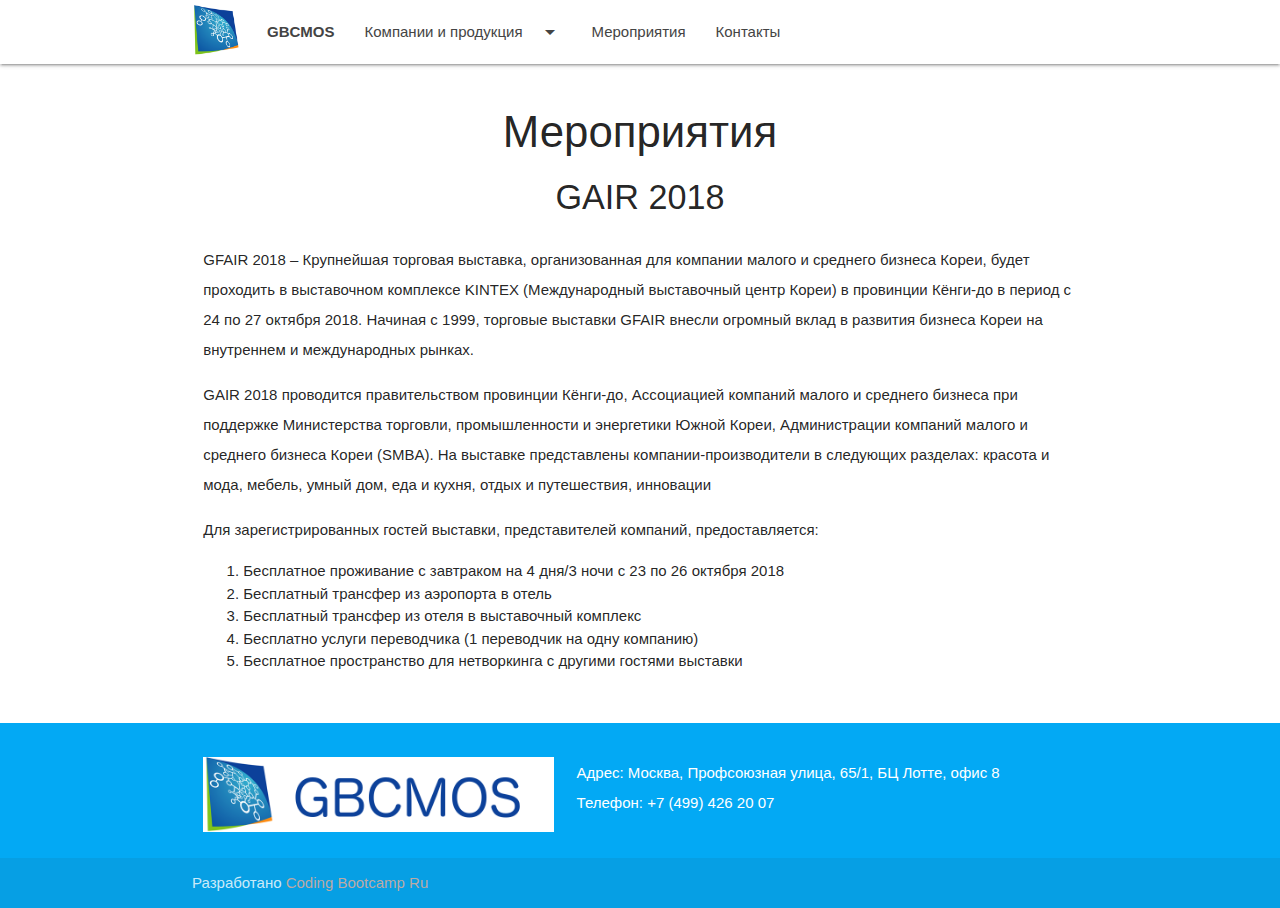
<file: events.html>
<!DOCTYPE html>
<html lang="en">
<head>
  <meta http-equiv="Content-Type" content="text/html; charset=UTF-8"/>
  <meta name="viewport" content="width=device-width, initial-scale=1"/>
  <title>Мероприятия - GBCMOS</title>

  <!-- CSS  -->
  <link href="https://fonts.googleapis.com/icon?family=Material+Icons" rel="stylesheet">
  <link href="css/materialize.css" type="text/css" rel="stylesheet" media="screen,projection"/>
  <link href="css/style.css?v=1.1" type="text/css" rel="stylesheet" media="screen,projection"/>
</head>
<body>

  <!-- NAVIGATION -->
  <ul id='dropdown1' class='dropdown-content'>
    <li><a class="my-submenu-item" href="/beauty.html">Красота и здоровье</a></li>
    <li><a class="my-submenu-item" href="/equipment.html">Оборудование</a></li>
  </ul>
  <nav class="white" role="navigation" >
    <div class="nav-wrapper container">
      <a href="/" class="brand-logo"><img src="img/logo_3.png" class="responsive-img my-logo" /></a>
      <ul class="left hide-on-med-and-down my-menu" >
          <li><a href="/"><b>GBCMOS</b></a></li>
          <li><a class="dropdown-trigger" href="#" data-target="dropdown1">Компании и продукция<i class="material-icons right">arrow_drop_down</i></a></li>
          <li><a href="/events.html">Мероприятия</a></li>
          <li><a href="/contacts.html">Контакты</a></li>
      </ul>
      <ul id="nav-mobile" class="sidenav">
        <li><a href="/">GBCMOS</a></li>
        <hr/>
        <li><a href="#">Компании и продукция</a></li>
        <li><a href="/beauty.html">&nbsp;&nbsp;&nbsp;&nbsp;Красота и здоровье</a></li>
        <li><a href="/equipment.html">&nbsp;&nbsp;&nbsp;&nbsp;Оборудование</a></li>
        <li><a href="/events.html">Мероприятия</a></li>
        <li><a href="/contacts.html">Контакты</a></li>
      </ul>
      <a href="#" data-target="nav-mobile" class="sidenav-trigger"><i class="material-icons">menu</i></a>
    </div>
  </nav>

  <div class="container">
    <div class="section">
      <h3 class="center">Мероприятия</h3>
      <h4 class="center">GAIR 2018</h4>
      <div class="row">
        <div class="col s12">
          <p class="light">GFAIR 2018 – Крупнейшая торговая выставка, организованная для компании малого и среднего бизнеса Кореи, будет проходить в выставочном комплексе KINTEX (Международный выставочный центр Кореи) в провинции Кёнги-до в период с 24 по 27 октября 2018. Начиная с 1999, торговые выставки GFAIR внесли огромный вклад в развития бизнеса Кореи на внутреннем и международных рынках.</p>
          <p class="light"> GAIR 2018 проводится правительством провинции Кёнги-до, Ассоциацией компаний малого и среднего бизнеса при поддержке Министерства торговли, промышленности и энергетики Южной Кореи, Администрации компаний малого и среднего бизнеса Кореи (SMBA). На выставке представлены компании-производители в следующих разделах: красота и мода, мебель, умный дом, еда и кухня, отдых и путешествия, инновации </p>
          <p class="light">Для зарегистрированных гостей выставки, представителей компаний, предоставляется:</p>
          <ol class="light my-list">
            <li>Бесплатное проживание с завтраком на 4 дня/3 ночи с 23 по 26 октября 2018</li>
            <li>Бесплатный трансфер из аэропорта в отель</li>
            <li>Бесплатный трансфер из отеля в выставочный комплекс</li>
            <li>Бесплатно услуги переводчика (1 переводчик на одну компанию)</li>
            <li>Бесплатное пространство для нетворкинга с другими гостями выставки</li>
          </ol>
        </div>
      </div>
    </div>
  </div>


  <!-- FOOTER -->
  <footer class="page-footer light-blue">
    <div class="container">
      <div class="row">
        <div class="col l5 s12">
          <img src="img/logo_2.png" class="responsive-img my-logo-footer" />
        </div>
        <div class="col l7 s12">
          <p>
            Адрес: Москва, Профсоюзная улица, 65/1, БЦ Лотте, офис 8<br/>
            Телефон: +7 (499) 426 20 07
          </p>
        </div>
      </div>
    </div>
    <div class="footer-copyright">
      <div class="container">
      Разработано <a class="brown-text text-lighten-3" href="https://www.codingbootcamp.ru/">Coding Bootcamp Ru</a>
      </div>
    </div>
  </footer>


  <!--  Scripts-->
  <script src="https://code.jquery.com/jquery-2.1.1.min.js"></script>
  <script src="js/materialize.js"></script>
  <script src="js/init.js"></script>

  </body>
</html>
</file>
<file: css/style.css>
/* Custom Stylesheet */
/**
 * Use this file to override Materialize files so you can update
 * the core Materialize files in the future
 *
 * Made By MaterializeCSS.com
 */

nav ul a,
nav .brand-logo {
  color: #444;
}

p {
  line-height: 2rem;
}

.sidenav-trigger {
  color: #03a9f4;
  /*color: #114397;*/
}

.parallax-container {
  min-height: 380px;
  line-height: 0;
  height: auto;
  color: rgba(255,255,255,.9);
}

.parallax-container .section {
  width: 100%;
}

.imgclass {
  padding: 30px;
  background-color: white;
}

@media only screen and (max-width : 992px) {
  .parallax-container .section {
    position: absolute;
    top: 40%;
  }
  #index-banner .section {
    top: 10%;
  }
}

@media only screen and (max-width : 600px) {
  #index-banner .section {
    top: 0;
  }
}

/*body {
  background-color: lightgray;
}*/

.icon-block {
  padding: 0 15px;
}
.icon-block .material-icons {
  font-size: inherit;
}

footer.page-footer {
  margin: 0;
}

img.my-logo {
  margin-top: 5px;
  height: 50px;
}

.my-menu {
  margin-left: 60px;
}

.my-title {
  padding-top: 10px;
  color: white;
}

.my-lotte {
  margin-top: 40px;
  /*margin-bottom: 30px;*/
}

.my-lotte-1 {
  margin-bottom: 20px;
}

.my-lotte-2 {
  margin-top: 10px;
}

.my-lotte-text {
  margin-top: 20px;
}

li a.my-submenu-item {
  color: hsla(0, 1%, 27%, 0.836);
  font-size: 1rem;
}

.my-list {
  text-align: left;
}

.my-company-row {
  margin-top: 40px;
}

.my-company-img {
  margin-bottom: 20px;
}

.my-company h4 {
  margin-top: 0;
}

.my-company-url {
  margin-bottom: 10px;
}

.card-content .card-title.my-product {
  margin-bottom: 20px;
}

.my-product-desc {
  font-weight: bold;
  margin-top: 20px;
  margin-bottom: 10px;
}

ul.my-list {
  margin-top: 10px;
  padding-left: 30px;
  list-style-type: circle;
}

ul.my-list > li {
  list-style-type: circle;
}

a.brown-text.text-lighten-3.my-codingbootcampru {
  color: rgba(255, 255, 255, 0.8) !important;
}

.video-responsive {
    overflow:hidden;
    padding-bottom:56.25%;
    position:relative;
    height:0;
}
.video-responsive iframe {
    left:0;
    top:0;
    height:100%;
    width:100%;
    position:absolute;
}

img.my-logo-footer {
  margin-top: 14px;
}
</file>
